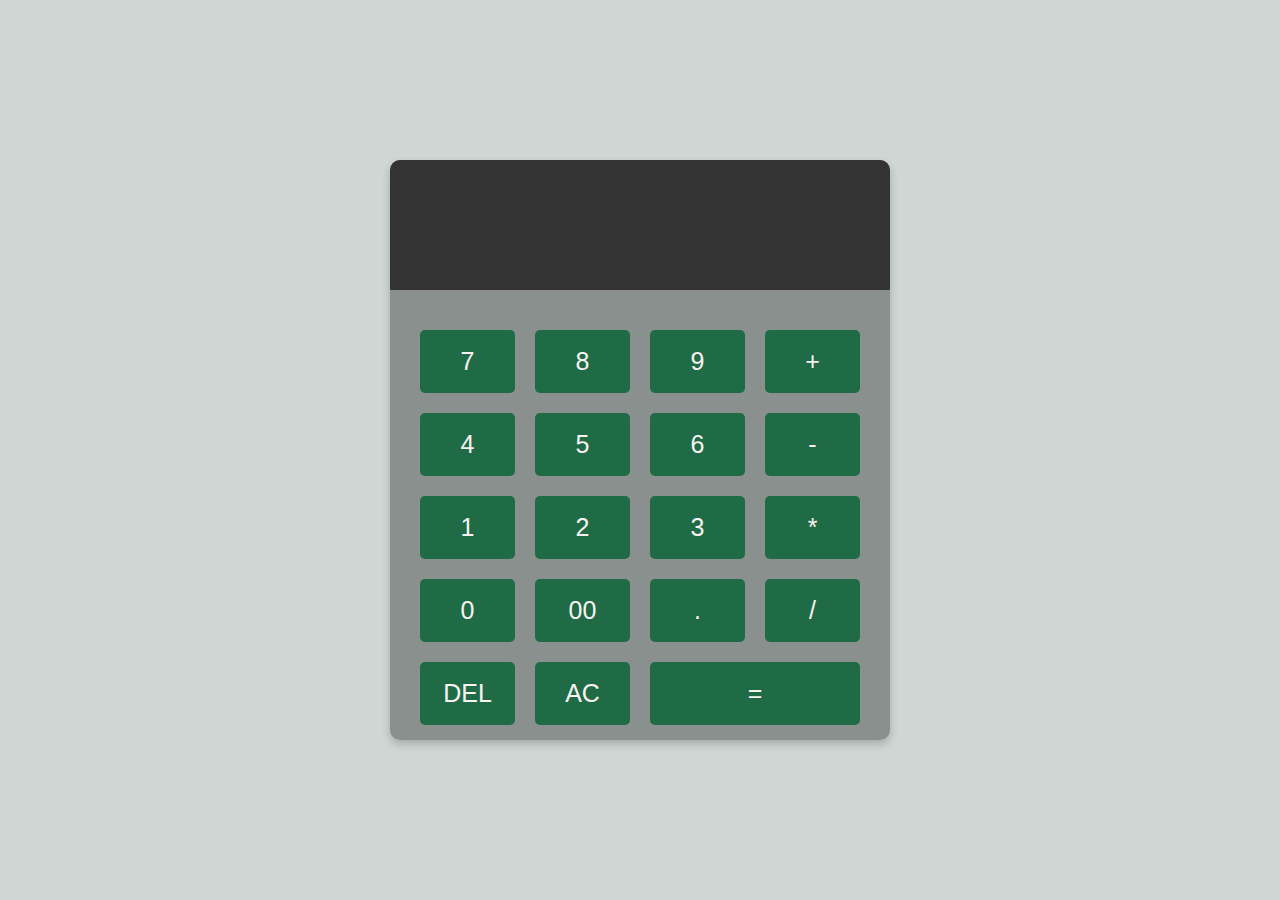
<file: CodSoft level 1(task 1)/src/components/Calculator.html>
<!DOCTYPE html>
<html lang="en">
<head>
  <meta charset="UTF-8">
  <meta name="viewport" content="width=device-width, initial-scale=1.0">
  <link rel="stylesheet" href="../assests/css/Calculator.css">
  <title>Calculator</title>
</head>
<body>
  <div class="calculator">
    <div class="display">
      <input type="text" id="display" value="" readonly>
      <span class="result" id="result"></span>
    </div>
    <div class="buttons">
      <button onclick="handleButtonClick('7')">7</button>
      <button onclick="handleButtonClick('8')">8</button>
      <button onclick="handleButtonClick('9')">9</button>
      <button onclick="handleButtonClick('+')">+</button>
      <button onclick="handleButtonClick('4')">4</button>
      <button onclick="handleButtonClick('5')">5</button>
      <button onclick="handleButtonClick('6')">6</button>
      <button onclick="handleButtonClick('-')">-</button>
      <button onclick="handleButtonClick('1')">1</button>
      <button onclick="handleButtonClick('2')">2</button>
      <button onclick="handleButtonClick('3')">3</button>
      <button onclick="handleButtonClick('*')">*</button>
      <button onclick="handleButtonClick('0')">0</button>
      <button onclick="handleButtonClick('00')">00</button>
      <button onclick="handleButtonClick('.')">.</button>
      <button onclick="handleButtonClick('/')">/</button>
      <button onclick="handleButtonClick('DEL')">DEL</button>
      <button onclick="handleButtonClick('AC')">AC</button>
      <button onclick="handleButtonClick('=')">=</button>
    </div>
  </div>

  <script>
    const displayElement = document.getElementById("display");
    const resultElement = document.getElementById("result");
    let display = "";
    let result = "";

    function handleButtonClick(value) {
      if (value === "=") {
        try {
          result = eval(display);
          resultElement.textContent = result;
        } catch (error) {
          result = "Error";
          resultElement.textContent = result;
        }
      } else if (value === "AC") {
        display = "";
        result = "";
        displayElement.value = display;
        resultElement.textContent = result;
      } else if (value === "DEL") {
        display = display.slice(0, -1);
        displayElement.value = display;
      } else {
        display += value;
        displayElement.value = display;
      }
    }
  </script>
</body>
</html>
</file>
<file: CodSoft level 1(task 1)/src/assests/css/Calculator.css>
body {
    display: flex;
    justify-content: center;
    align-items: center;
    height: 100vh;
    margin: 0;
    background-color:#ced7d4;
}
.calculator {
    display: grid;
    grid-template-rows: 2fr 3fr;
    grid-gap: 10px;
    width: 500px;
    height: 580px;
    box-shadow: 0 4px 8px rgba(0, 0, 0, 0.2);
    background-color: #8a908e;
    border-radius: 10px;
    margin: 0 auto;
   
  }
  .display {
    display: grid;
    grid-template-columns: 4fr 1fr;
    padding: 15px; 
    background-color: #333;
    border-top-left-radius: 10px;
    border-top-right-radius: 10px;
    max-height: 100px;
    padding-right: 30px;
  }
  
  input[type="text"] {
    grid-column: span 4;
    width: 100%;
    height: 60px; 
    border: none;
    outline: none;
    background-color: transparent;
    color: white;
    font-size: 30px; 
    text-align: right;
  }
  
  .result {
    grid-column: span 4;
    width: 100%;
    height: 60px; 
    border: none;
    outline: none;
    background-color: transparent;
    color: white;
    font-size: 30px;
    text-align: right; padding: -40px;
  }
  
  .buttons {
    display: grid;
    grid-template-columns: repeat(4, 1fr);
    grid-gap: 20px; 
    padding: 30px;
  }
  
  
  button {
    border: none;
    outline: none;
    cursor: pointer;
    font-size: 25px;
    padding: 17px;
    background-color: #1f6b46;
    color: rgb(249, 242, 242);
    border-radius: 5px;
    transition: background-color 0.3s;
  }
  
  button:hover {
    background-color: #144931;
  }
  
  button:active {
    background-color:#144931;
  }
  
  button:last-child {
    grid-column: span 2;
  }
</file>
